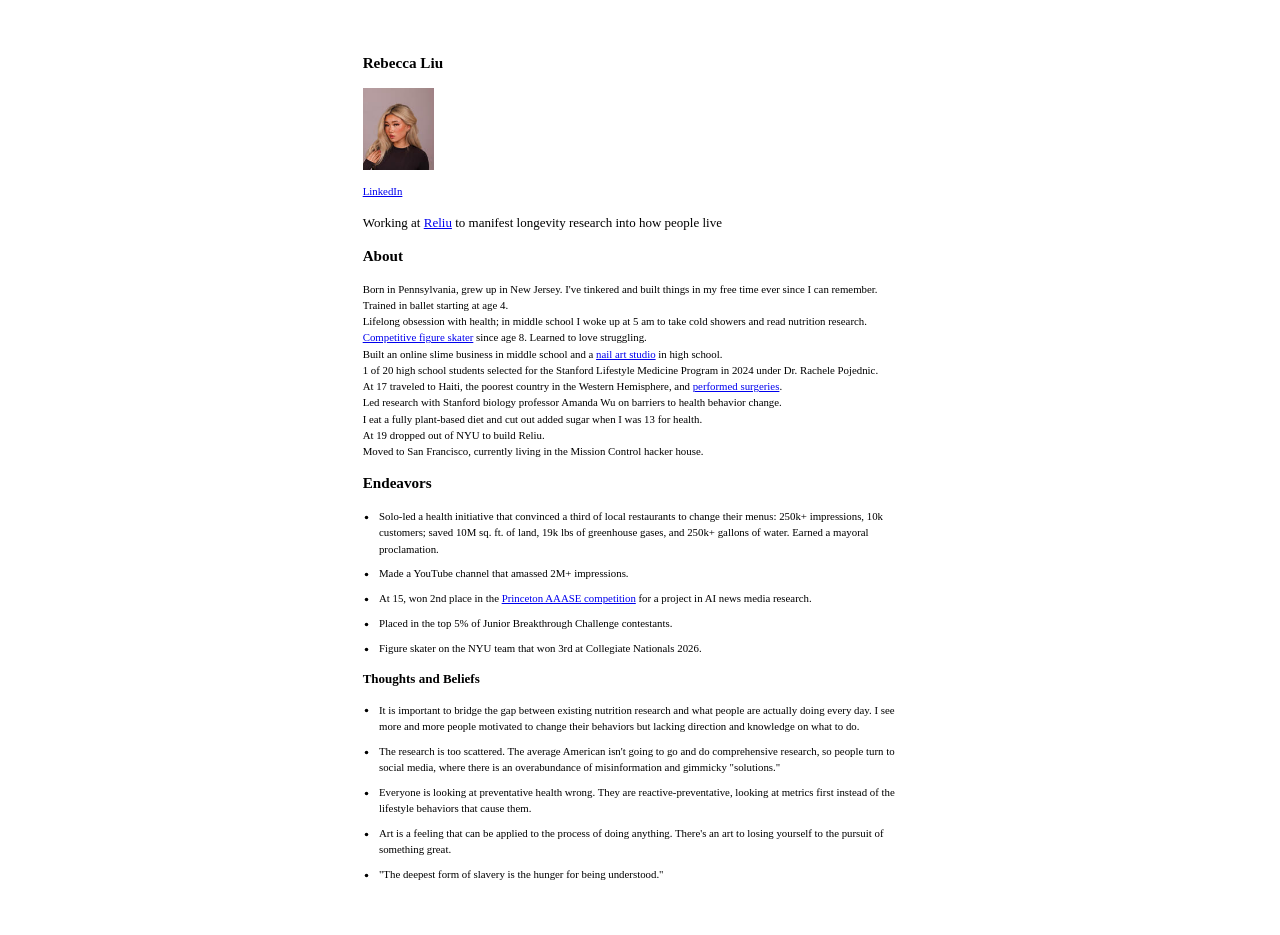
<file: site/index.html>
<!doctype html>
<html lang="en"><head>
  <meta charset="utf-8">
  <meta name="viewport" content="width=device-width, initial-scale=1">
  <title>Rebecca Liu</title>
  <meta name="description" content="Rebecca Liu — working at Reliu to manifest longevity research into how people live.">
  <link rel="stylesheet" href="styles.css">
</head>
<body>
<main class="site-main">
  <div class="inner">

    

    <h2 class="text heading"><strong>Rebecca Liu</strong></h2><div class="image align-left"><span class="frame"><img src="images/rebecca.jpg" alt="Rebecca Liu"></span></div><ul class="links">
      <li><a href="https://www.linkedin.com/in/rebecca-liu07/">LinkedIn</a></li>
    </ul>

    

    <p class="text tagline">Working at <a href="https://reliuhealth.com">Reliu</a> to manifest longevity research into how people live</p>

    <h2 class="text heading"><strong>About</strong></h2>

    <p class="text body">Born in Pennsylvania, grew up in New Jersey. I've tinkered and built things in my free time ever since I can remember.<br>
Trained in ballet starting at age 4.<br>
Lifelong obsession with health; in middle school I woke up at 5 am to take cold showers and read nutrition research.<br><a href="https://www.youtube.com/watch?v=n5v6fdoBszE">
Competitive figure skater</a> since age 8. Learned to love struggling.<br>
Built an online slime business in middle school and a <a href="https://www.instagram.com/rlnailsss">nail art studio</a> in high school.<br>
1 of 20 high school students selected for the Stanford Lifestyle Medicine Program in 2024 under Dr. Rachele Pojednic.<br>
At 17 traveled to Haiti, the poorest country in the Western Hemisphere, and <a href="haiti.html">performed surgeries</a>.<br>
Led research with Stanford biology professor Amanda Wu on barriers to health behavior change.<br>
I eat a fully plant-based diet and cut out added sugar when I was 13 for health.<br>
At 19 dropped out of NYU to build Reliu.<br>
Moved to San Francisco, currently living in the Mission Control hacker house.</p>

    <h2 class="text heading"><strong>Endeavors</strong></h2>

    <ul class="list">
      <li>Solo-led a health initiative that convinced a third of local restaurants to change their menus: 250k+ impressions, 10k customers; saved 10M sq. ft. of land, 19k lbs of greenhouse gases, and 250k+ gallons of water. Earned a mayoral proclamation.</li><li>Made a YouTube channel that amassed 2M+ impressions.</li><li>At 15, won 2nd place in the <a href="aaase.html">Princeton AAASE competition</a> for a project in AI news media research.</li>
      <li>Placed in the top 5% of Junior Breakthrough Challenge contestants.</li>
      <li>Figure skater on the NYU team that won 3rd at Collegiate Nationals 2026.</li>
    </ul>

    <h2 class="text heading small"><strong>Thoughts and Beliefs</strong></h2>

    <ul class="list">
      <li>It is important to bridge the gap between existing nutrition research and what people are actually doing every day. I see more and more people motivated to change their behaviors but lacking direction and knowledge on what to do.</li>
      <li>The research is too scattered. The average American isn't going to go and do comprehensive research, so people turn to social media, where there is an overabundance of misinformation and gimmicky "solutions."</li>
      <li>Everyone is looking at preventative health wrong. They are reactive-preventative, looking at metrics first instead of the lifestyle behaviors that cause them.</li>
      <li>Art is a feeling that can be applied to the process of doing anything. There's an art to losing yourself to the pursuit of something great.</li>
      <li>"The deepest form of slavery is the hunger for being understood."</li>
    </ul>

  </div>
</main>
<script src="editor.js" defer=""></script>






</body></html>
</file>
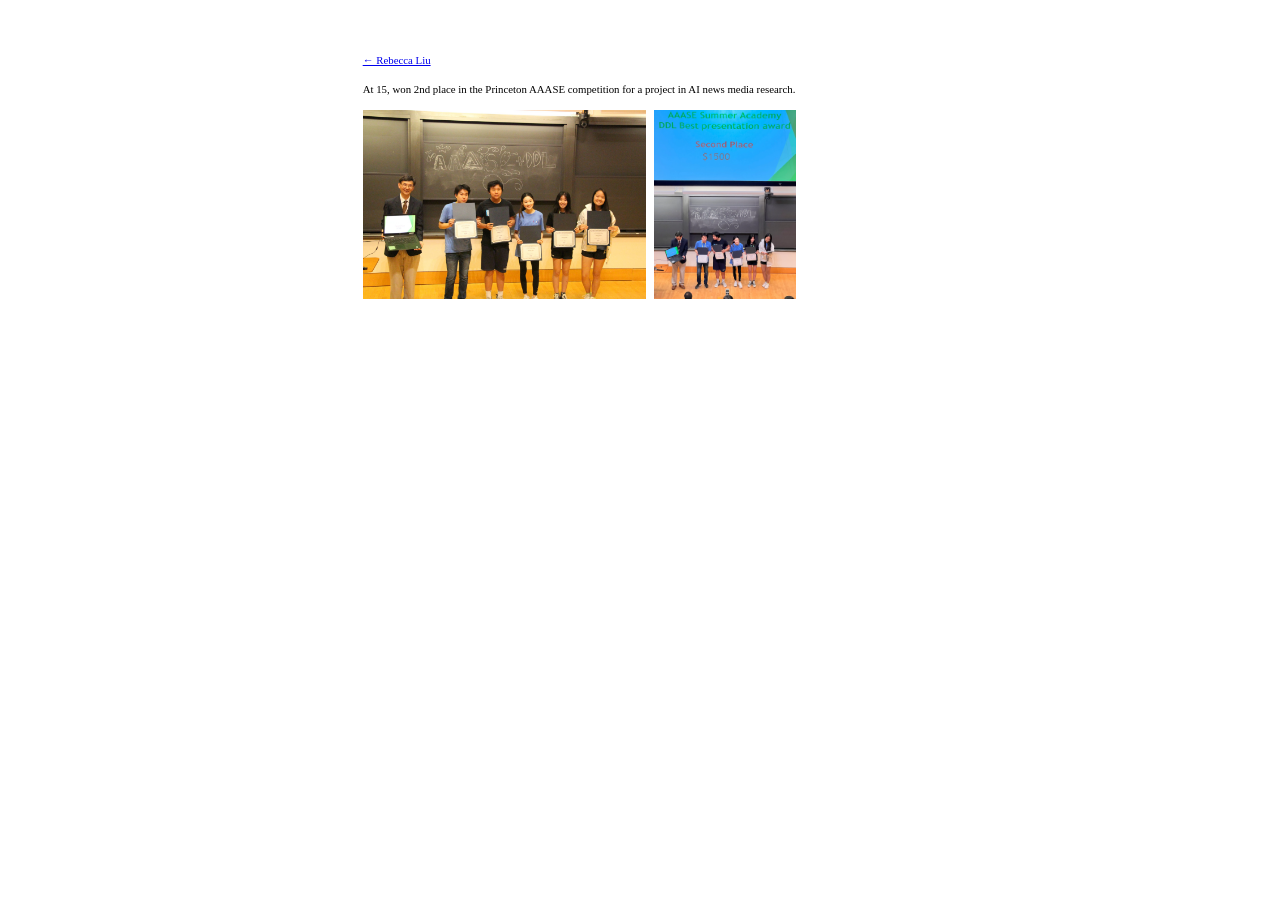
<file: site/aaase.html>
<!doctype html>
<html lang="en"><head>
  <meta charset="utf-8">
  <meta name="viewport" content="width=device-width, initial-scale=1">
  <title>Princeton AAASE — Rebecca Liu</title>
  <meta name="description" content="Second place at the Princeton AAASE competition at 15.">
  <link rel="stylesheet" href="styles.css">
</head>
<body>
<main class="site-main">
  <div class="inner">

    <p class="text back"><a href="index.html">← Rebecca Liu</a></p>

    

    <p class="text body">At 15, won 2nd place in the Princeton AAASE competition for a project in AI news media research.</p>

    <ul class="gallery row">
      <li style="--r: 1.5"><a href="images/aaase.jpg" target="_blank"><img src="images/aaase.jpg" width="2000" height="1333" alt="Second place award ceremony at the Princeton AAASE competition"></a></li>
      <li style="--r: 0.75"><a href="images/aaase-2.webp" target="_blank"><img src="images/aaase-2.webp" width="1500" height="2000" alt="Second place, AAASE Summer Academy DDL Best Presentation Award"></a></li>
    </ul>

  </div>
</main>
<script src="editor.js" defer=""></script>


</body></html>
</file>
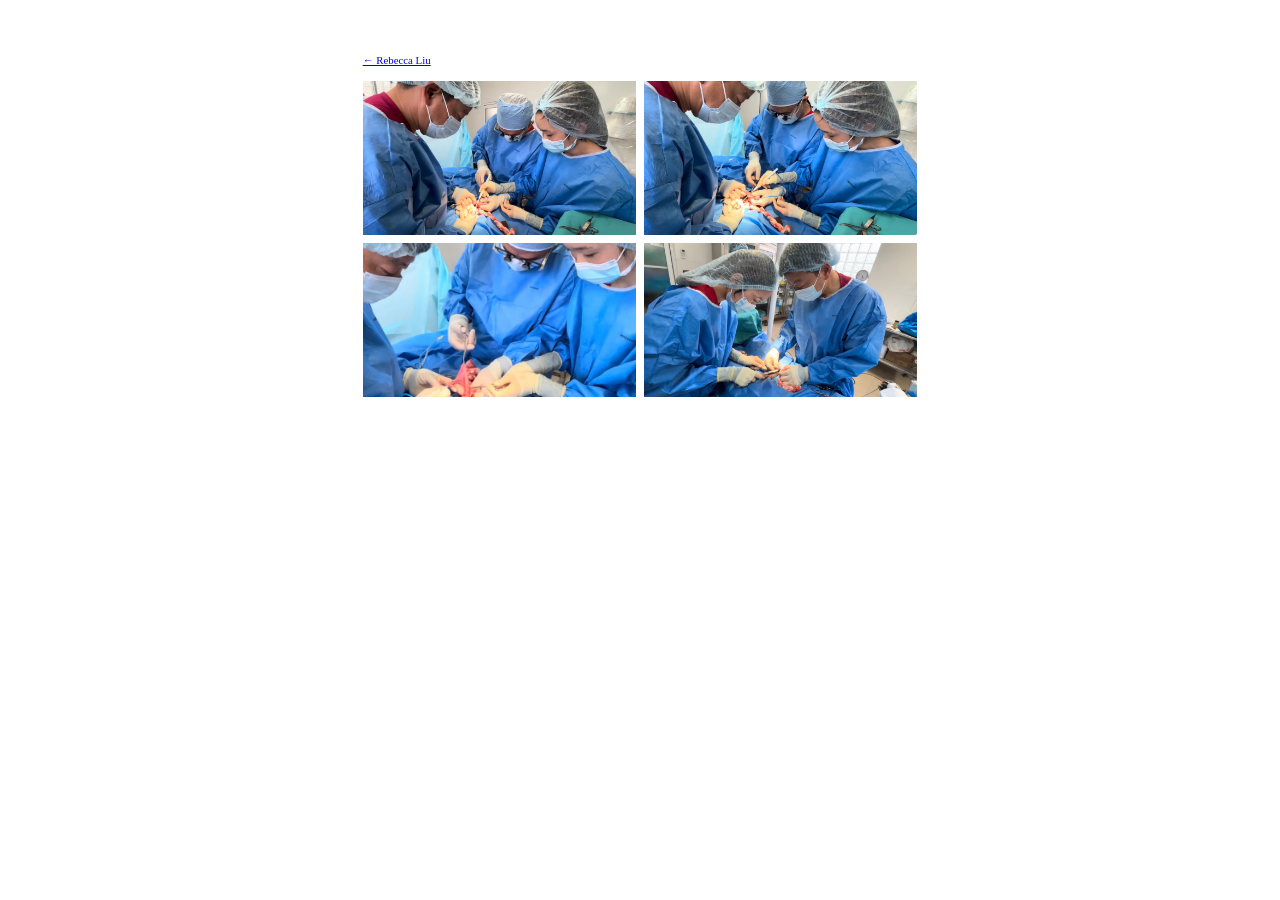
<file: site/haiti.html>
<!doctype html>
<html lang="en"><head>
  <meta charset="utf-8">
  <meta name="viewport" content="width=device-width, initial-scale=1">
  <title>Haiti — Rebecca Liu</title>
  <meta name="description" content="Photos from performing surgeries in Haiti at 17.">
  <link rel="stylesheet" href="styles.css">
</head>
<body>
<main class="site-main">
  <div class="inner">

    <p class="text back"><a href="index.html">← Rebecca Liu</a></p>

    

    

    <ul class="gallery">
      <li><a href="images/haiti-1.webp" target="_blank"><img src="images/haiti-1.webp" alt="Operating in Haiti"></a></li>
      <li><a href="images/haiti-2.webp" target="_blank"><img src="images/haiti-2.webp" alt="Operating in Haiti"></a></li>
      <li><a href="images/haiti-3.jpg" target="_blank"><img src="images/haiti-3.jpg" alt="Operating in Haiti"></a></li>
      <li><a href="images/haiti-4.webp" target="_blank"><img src="images/haiti-4.webp" alt="Operating in Haiti"></a></li>
    </ul>

  </div>
</main>
<script src="editor.js" defer=""></script>


</body></html>
</file>
<file: site/styles.css>
/* Matches the Carrd build: Times New Roman, left-aligned, 38rem column, 0.75rem block spacing. */

:root {
  --page-bg: #FFFFFF;   /* pure white like alexbrogan.com. Carrd's original was #EDEDED behind a white card */
  --card-bg: #FFFFFF;
  --text: #000000;
  --link: #0000EE;   /* link color, used for every link on the site */
  --font: 'Times New Roman', serif;
  --width: 38rem;
  --padding-horizontal: 3rem;
  --padding-vertical: 3rem;
  --spacing: 0.75rem;
}

/* Carrd's responsive base size */
html { font-size: 18pt; }
@media (max-width: 1680px) { html { font-size: 13pt; } }
@media (max-width: 980px)  { html { font-size: 11pt; } }
@media (max-width: 736px)  { :root { --padding-horizontal: 2rem; } }
@media (max-width: 480px)  { :root { --spacing: 0.65625rem; } }
@media (max-width: 360px)  { :root { --padding-horizontal: 1.5rem; --padding-vertical: 2.25rem; --spacing: 0.5625rem; } }

* { margin: 0; padding: 0; border: 0; font: inherit; vertical-align: baseline; box-sizing: border-box; }

html, body { min-height: 100%; }
body {
  background: var(--page-bg);
  color: var(--text);
  font-family: var(--font);
  line-height: 1;
  min-width: 320px;
  overflow-x: hidden;
  word-wrap: break-word;
  -webkit-text-size-adjust: none;
}

.site-main {
  display: flex;
  align-items: flex-start;  /* top-aligned (Carrd centered its gray card vertically; on a white page that looks odd on short pages) */
  justify-content: center;
  min-height: 100vh;
  text-align: left;
}

.inner {
  background: var(--card-bg);
  width: var(--width);
  max-width: 100%;
  padding: var(--padding-vertical) var(--padding-horizontal);
  display: flow-root;       /* contains floated (wrapped) images */
}
.inner > * { margin-top: var(--spacing); margin-bottom: var(--spacing); }
.inner > :first-child { margin-top: 0; }
.inner > :last-child { margin-bottom: 0; }

/* text blocks */
.text { line-height: 1.5; font-weight: 400; }
.text.name    { font-size: 1.25em; font-weight: 700; }
.text.tagline { font-size: 0.75em; }
.text.heading { font-size: 0.875em; }
.text.heading.small { font-size: 0.75em; }
.text.body    { font-size: 0.625em; }
strong { font-weight: 700; }
em { font-style: italic; }

a, a:visited { color: var(--link); text-decoration: underline; }
a:hover { text-decoration: none; }

/* image (--w = width, set per block by the editor's size buttons) */
.image { display: block; line-height: 0; text-align: right; }
.image > .frame { display: inline-block; width: var(--w, 4.125rem); max-width: 100%; overflow: hidden; vertical-align: top; }
.image > .frame > img { width: 100%; max-width: 100%; vertical-align: top; }

/* link row */
.links { display: flex; flex-wrap: wrap; gap: 0.5rem; list-style: none; font-size: 0.625em; line-height: 1.5; }
@media (max-width: 980px) { .links { gap: 0.375rem; } }

/* photo row: small thumbnails, click to open full size */
.photos { display: flex; flex-wrap: wrap; gap: 0.5rem; list-style: none; line-height: 0; }
.photos > li { width: var(--w, 4.125rem); }
.photos img { width: 100%; height: var(--w, 4.125rem); object-fit: cover; vertical-align: top; }

/* gallery page: stacked photos, click to open full size */
.gallery { display: grid; grid-template-columns: 1fr 1fr; gap: 0.5rem; list-style: none; line-height: 0; }
.gallery img { width: 100%; aspect-ratio: 16 / 9; object-fit: cover; vertical-align: top; }
@media (max-width: 480px) { .gallery { grid-template-columns: 1fr; } }
.gallery.single { grid-template-columns: 1fr; }
.gallery.single img { aspect-ratio: auto; }
/* row: photos side by side at one shared height, keeping their own proportions */
.gallery.row { display: flex; flex-wrap: nowrap; align-items: flex-start; max-width: 25rem; }   /* max-width sets the size on wide screens */
.gallery.row > li { flex: var(--r, 1) 1 0; min-width: 0; }   /* --r = the photo's width / height, set on each <li> */
.gallery.row img { display: block; width: 100%; height: auto; aspect-ratio: auto; }
.back { font-size: 0.625em; line-height: 1.5; }

/* bullet lists */
.list { list-style: none; font-size: 0.625em; line-height: 1.5; width: 100%; }
.list > li { position: relative; padding-left: 0.939453125rem; margin-top: 0.5rem; }   /* bullet width + 0.5rem gap */
.list > li:first-child { margin-top: 0; }
.list > li::before {
  content: '';
  position: absolute;
  left: 0;
  top: 0;
  width: 0.439453125rem;
  height: 0.9375rem;
  background: url("data:image/svg+xml;charset=utf8,%3Csvg xmlns='http://www.w3.org/2000/svg' viewBox='0 0 40 40'%3E%3Ccircle cx='20' cy='20' r='10' fill='%23000000'/%3E%3C/svg%3E") left 60% / contain no-repeat;
}

/* ---- layout classes set by the editor ---- */
.align-left   { text-align: left; }
.align-center { text-align: center; }
.align-right  { text-align: right; }
.links.align-left, .photos.align-left     { justify-content: flex-start; }
.links.align-center, .photos.align-center { justify-content: center; }
.links.align-right, .photos.align-right   { justify-content: flex-end; }
.list.align-center { display: table; width: auto; margin-left: auto; margin-right: auto; }
.list.align-right  { display: table; width: auto; margin-left: auto; margin-right: 0; }

/* wrap text around a block (floats shrink to the image's width) */
.inner > .wrap-left  { float: left;  margin: 0.2rem 1rem 0.5rem 0; max-width: 60%; }
.inner > .wrap-right { float: right; margin: 0.2rem 0 0.5rem 1rem; max-width: 60%; }
.inner > .wrap-left + *, .inner > .wrap-right + * { margin-top: 0; }
.inner > .clear { clear: both; }
</file>
